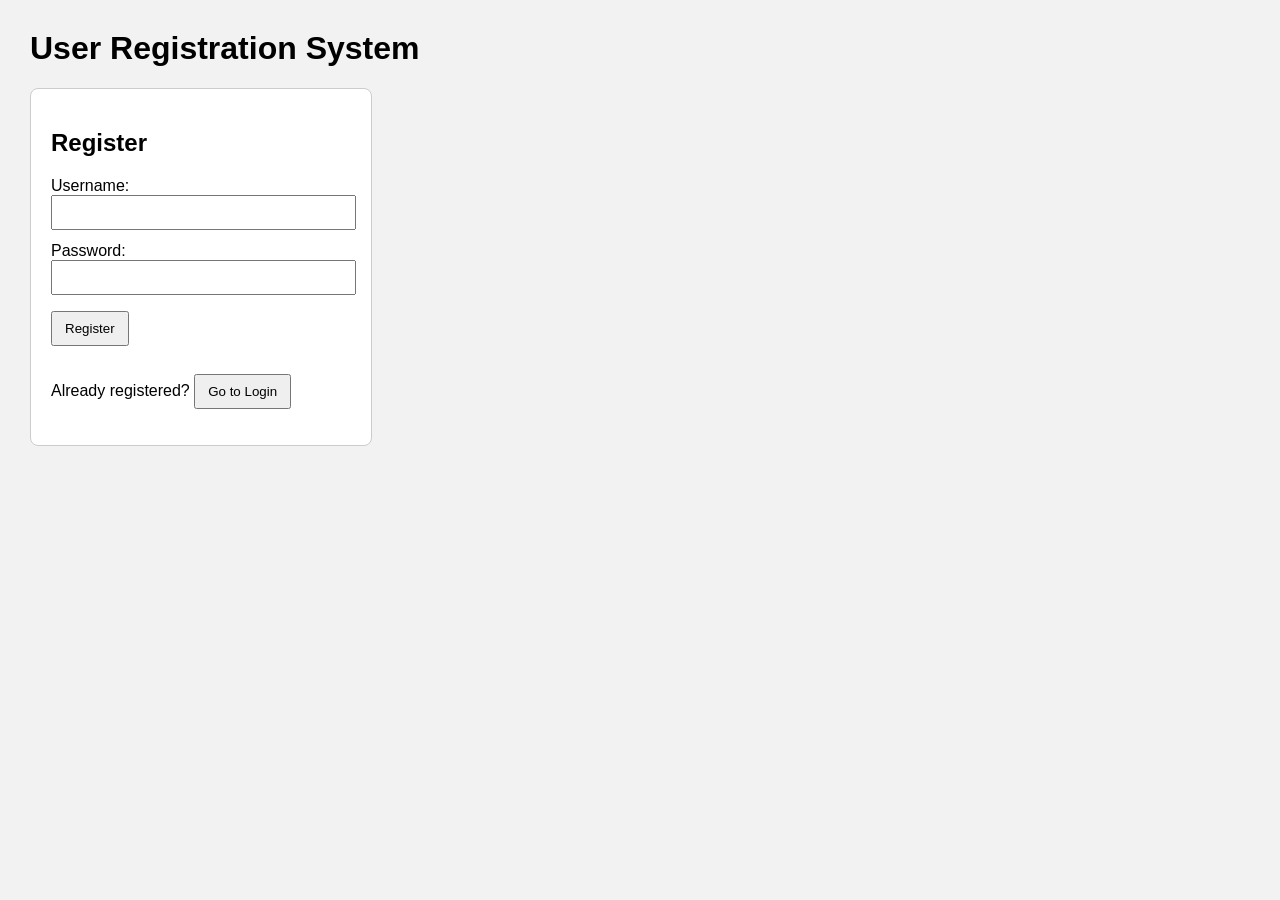
<file: lab_modules/phase3/UserWebProject/index.html>
<!DOCTYPE html>
<html>
<head>
  <title>User Registration and Login</title>
  <link rel="stylesheet" href="style.css">
</head>
<body>
  <h1>User Registration System</h1>

  <section id="registerSection">
    <h2>Register</h2>
    <form id="registerForm">
      <label for="regUsername">Username:</label>
      <input type="text" id="regUsername">
      <p id="regUsernameError" class="error"></p>

      <label for="regPassword">Password:</label>
      <input type="password" id="regPassword">
      <p id="regPasswordError" class="error"></p>

      <button type="submit">Register</button>
    </form>
    <p>Already registered?
      <button type="button" id="showLogin">Go to Login</button>
    </p>
  </section>

  <section id="loginSection" hidden>
    <h2>Login</h2>
    <form id="loginForm">
      <label for="loginUsername">Username:</label>
      <input type="text" id="loginUsername">
      <p id="loginUsernameError" class="error"></p>

      <label for="loginPassword">Password:</label>
      <input type="password" id="loginPassword">
      <p id="loginPasswordError" class="error"></p>

      <button type="submit">Login</button>
    </form>
    <p>Need an account?
      <button type="button" id="showRegister">Go to Registration</button>
    </p>
  </section>

  <p id="message"></p>

  <script src="script.js"></script>
</body>
</html>
</file>
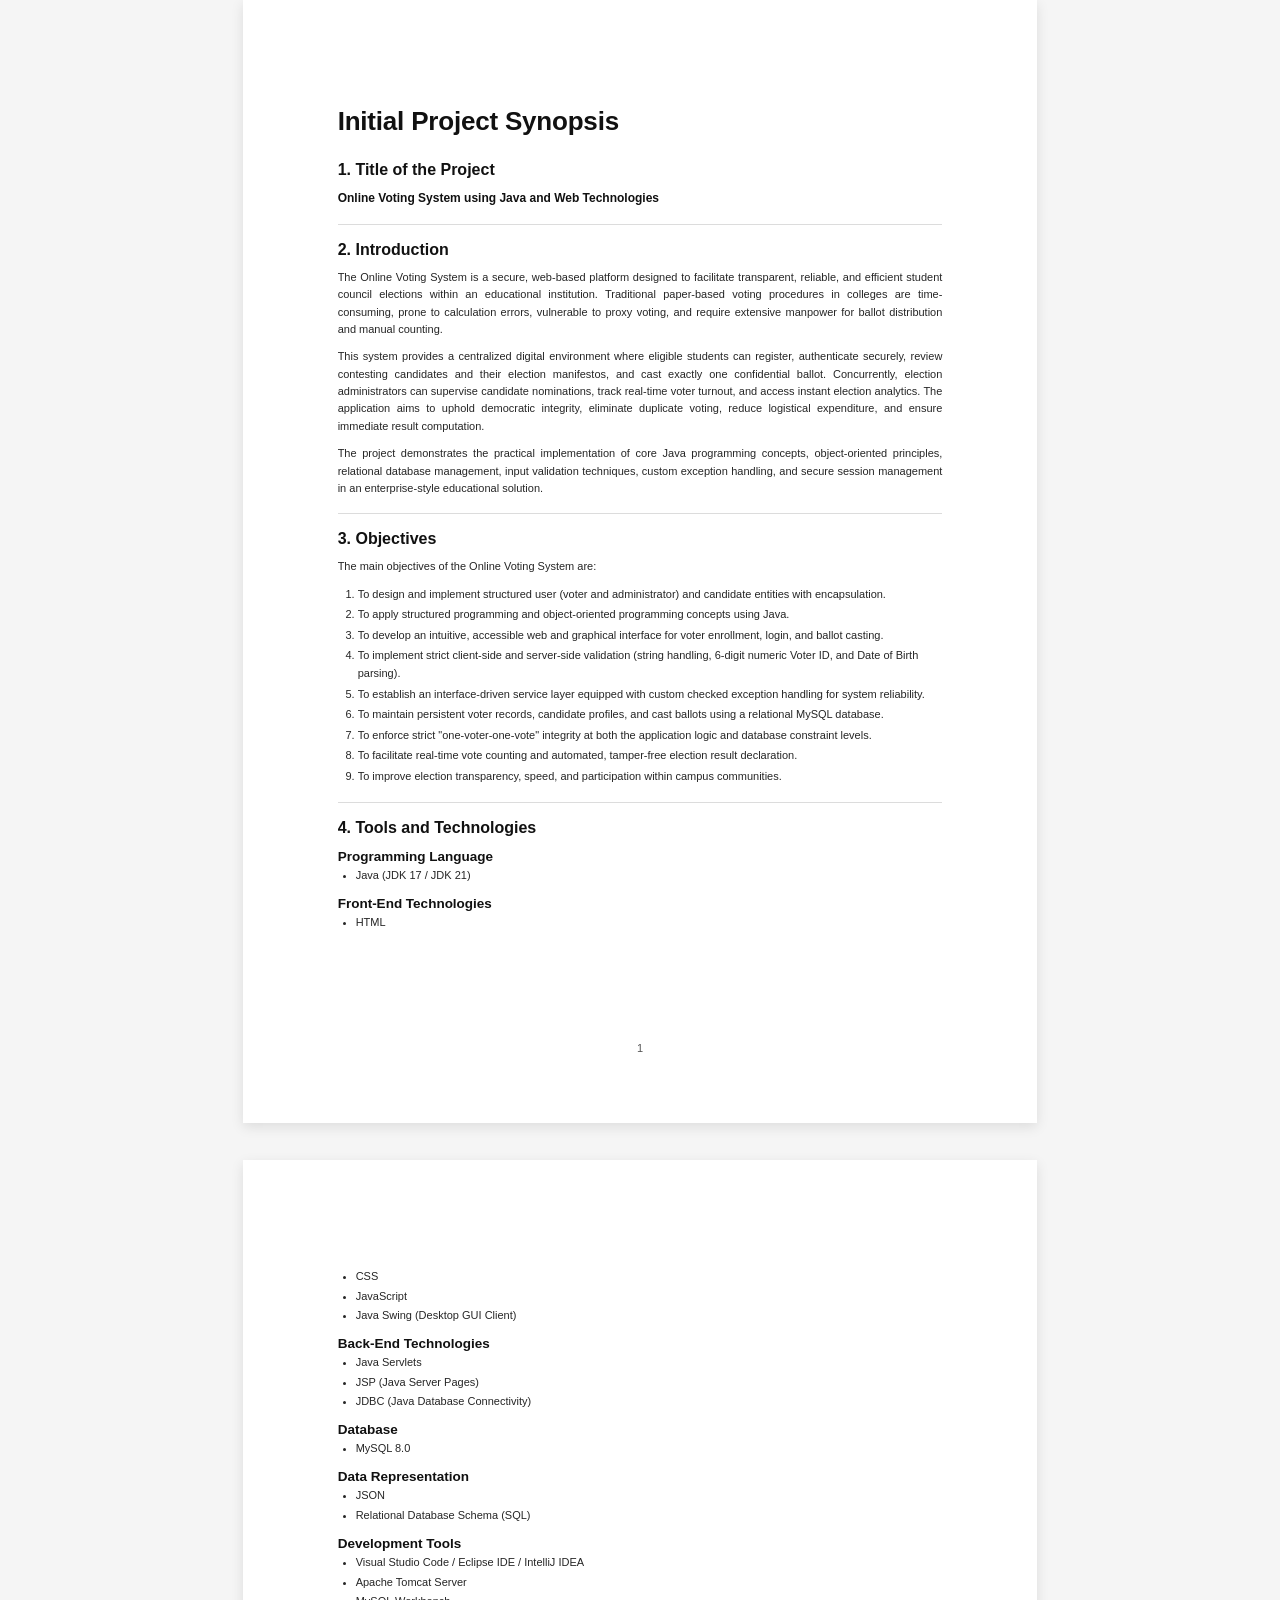
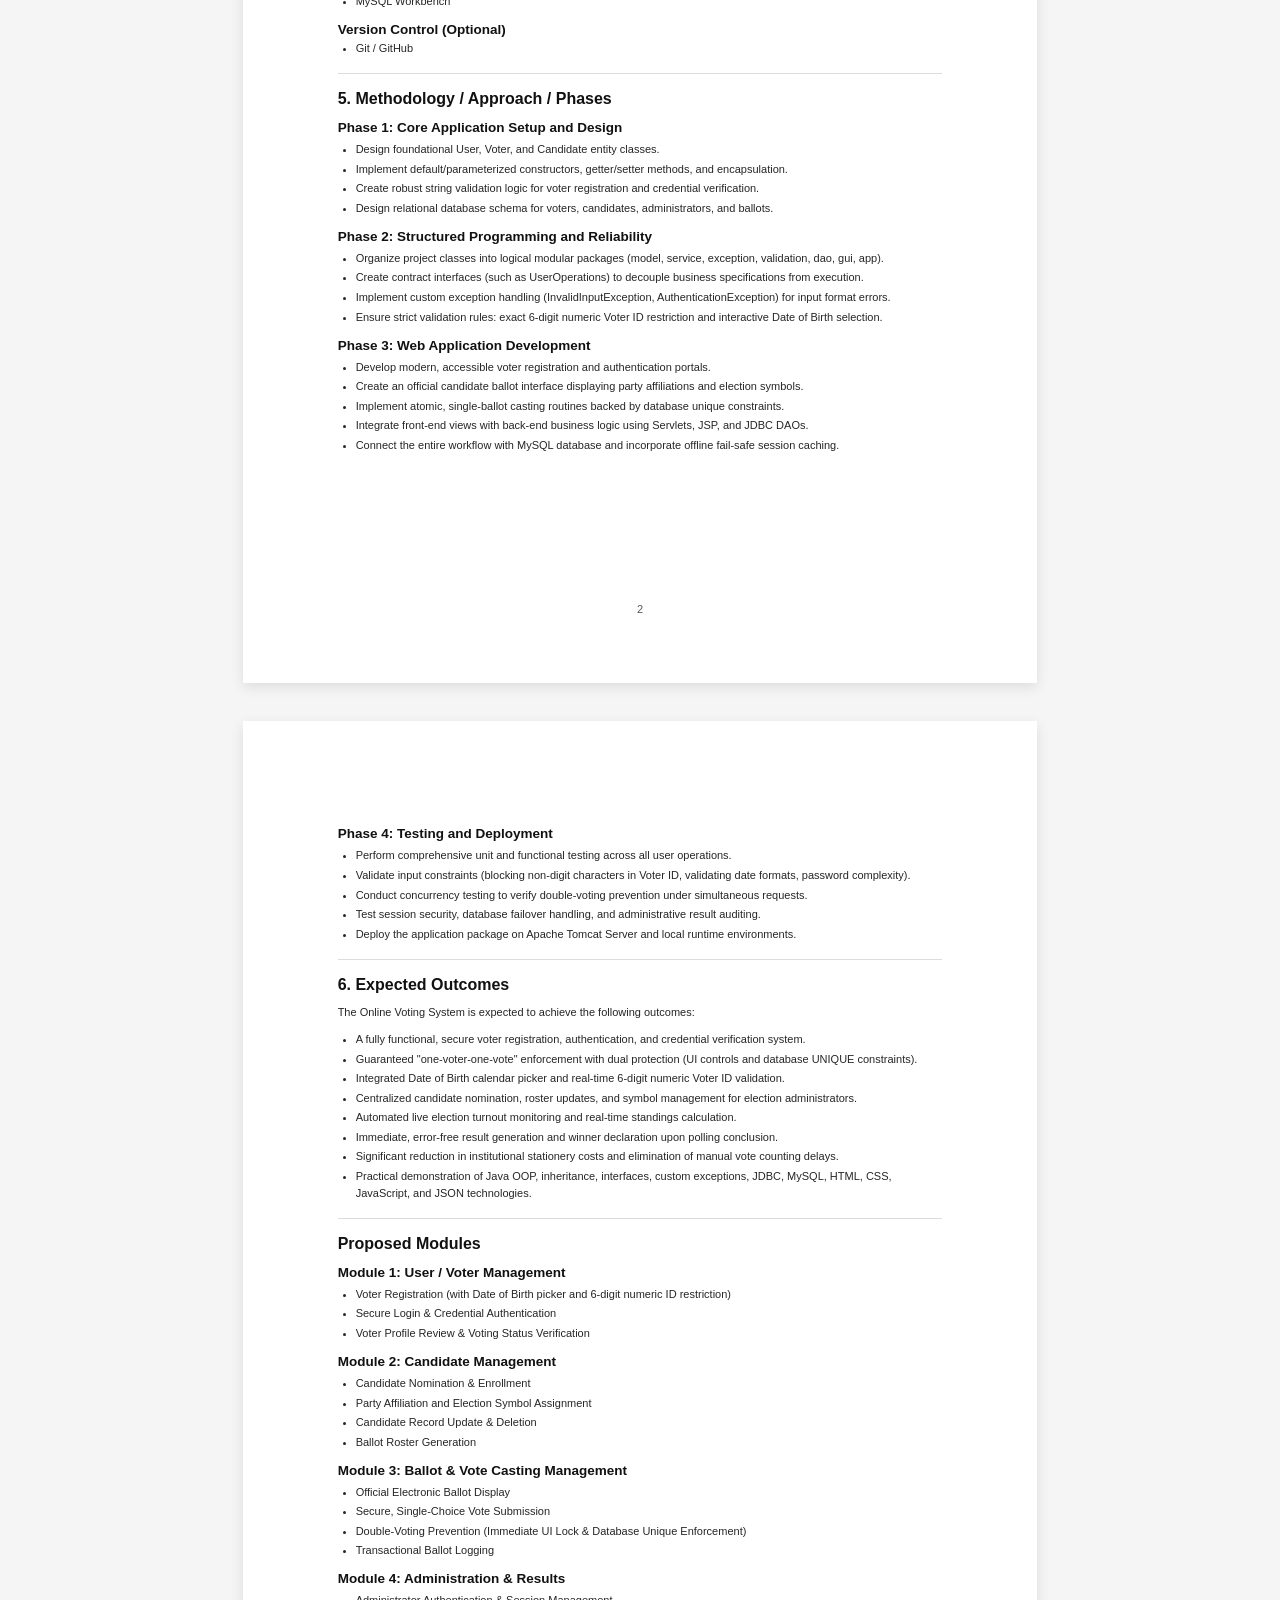
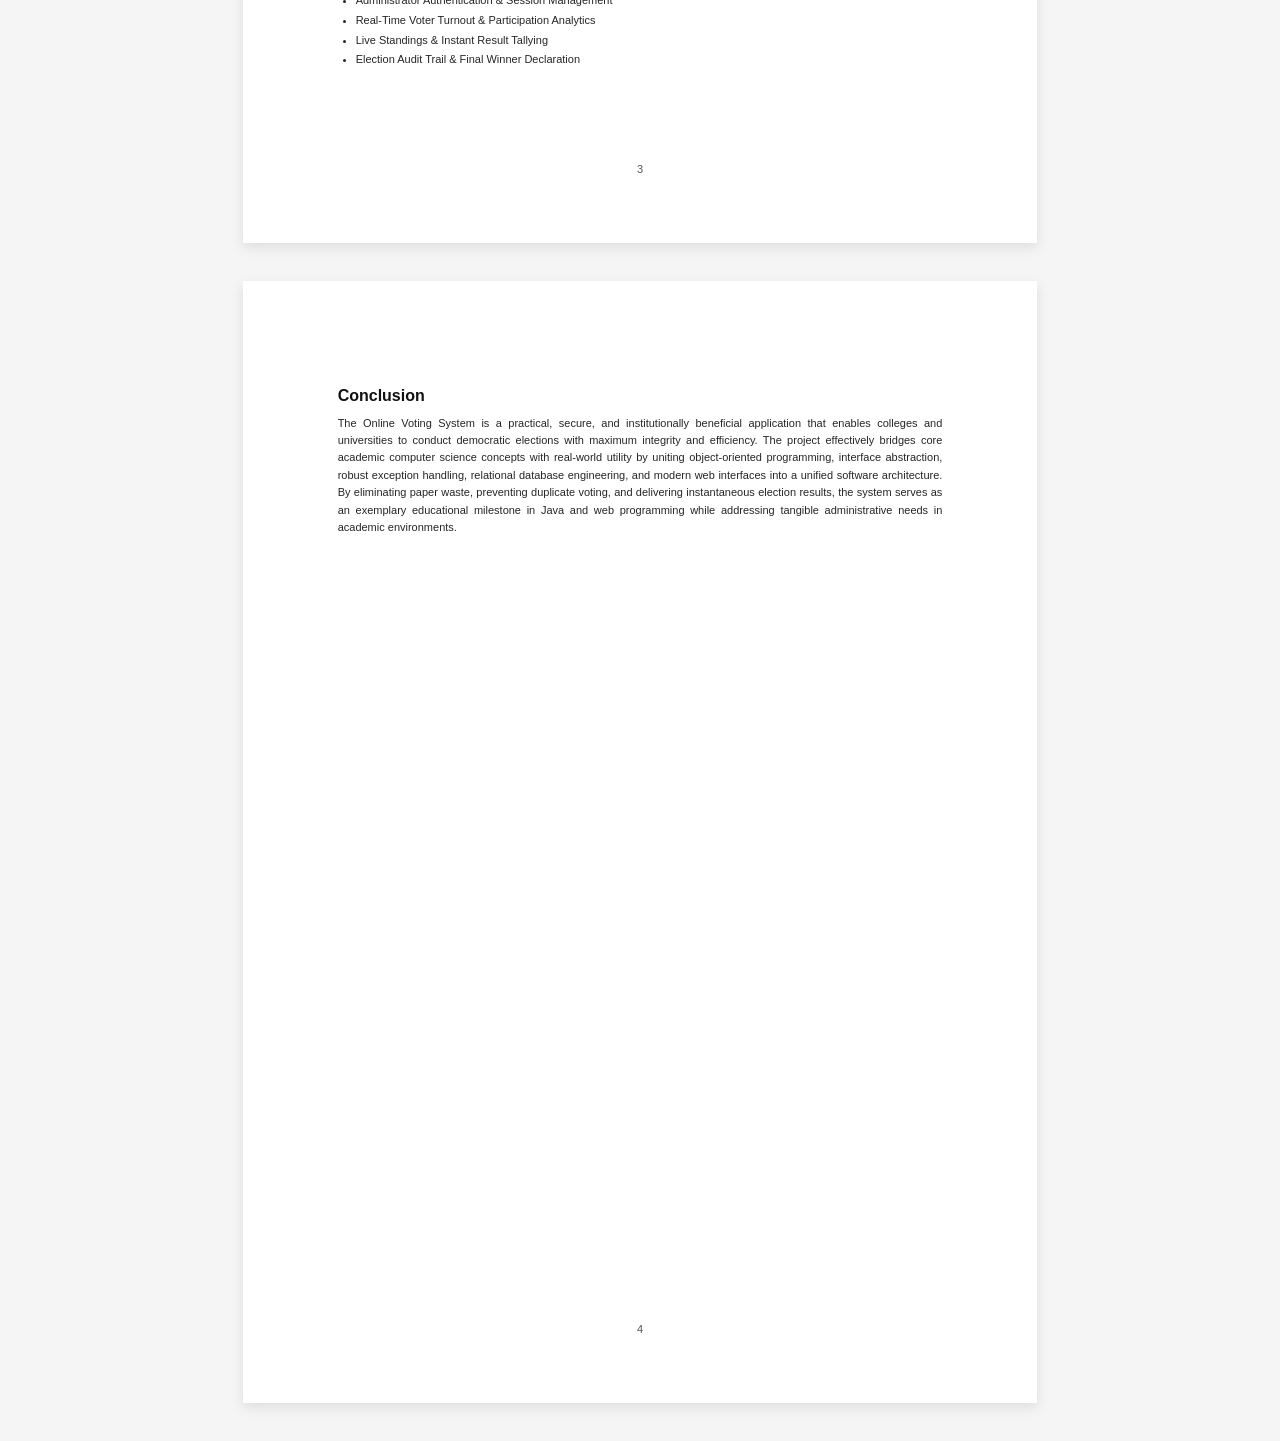
<file: Online_Voting_System_Synopsis.html>
<!DOCTYPE html>
<html lang="en">
<head>
<meta charset="UTF-8">
<title>Initial Project Synopsis - Online Voting System</title>
<style>
  @page {
    size: A4;
    margin: 0;
  }
  * {
    box-sizing: border-box;
    -webkit-print-color-adjust: exact;
    print-color-adjust: exact;
  }
  body {
    margin: 0;
    padding: 0;
    font-family: Arial, "Helvetica Neue", Helvetica, sans-serif;
    color: #1a1a1a;
    background-color: #f5f5f5;
  }
  .page {
    width: 210mm;
    min-height: 297mm;
    height: 297mm;
    padding: 28mm 25mm 25mm 25mm;
    margin: 0 auto 10mm auto;
    background: #ffffff;
    position: relative;
    box-shadow: 0 4px 12px rgba(0, 0, 0, 0.1);
    page-break-after: always;
  }
  @media print {
    body {
      background: none;
    }
    .page {
      margin: 0;
      box-shadow: none;
      page-break-after: always;
      height: 297mm;
    }
  }
  h1.doc-title {
    font-size: 26px;
    font-weight: 700;
    color: #111111;
    margin: 0 0 24px 0;
    letter-spacing: -0.2px;
  }
  h2.sec-title {
    font-size: 16px;
    font-weight: 700;
    color: #111111;
    margin: 16px 0 10px 0;
  }
  h3.sub-title {
    font-size: 13.5px;
    font-weight: 700;
    color: #111111;
    margin: 12px 0 6px 0;
  }
  p {
    font-size: 11px;
    line-height: 1.58;
    color: #262626;
    margin: 0 0 10px 0;
    text-align: justify;
  }
  hr {
    border: none;
    border-top: 1px solid #dcdcdc;
    margin: 16px 0;
  }
  ol {
    margin: 6px 0 12px 20px;
    padding: 0;
  }
  ol li {
    font-size: 11px;
    line-height: 1.6;
    color: #262626;
    margin-bottom: 3px;
  }
  ul {
    margin: 5px 0 10px 18px;
    padding: 0;
    list-style-type: disc;
  }
  ul li {
    font-size: 11px;
    line-height: 1.55;
    color: #262626;
    margin-bottom: 2.5px;
  }
  .tech-category {
    margin-bottom: 8px;
  }
  .tech-category h3 {
    margin-bottom: 3px;
  }
  .tech-category ul {
    margin-top: 2px;
    margin-bottom: 6px;
  }
  .page-number {
    position: absolute;
    bottom: 18mm;
    left: 0;
    right: 0;
    text-align: center;
    font-size: 11px;
    color: #555555;
  }
</style>
</head>
<body>

<!-- ==================== PAGE 1 ==================== -->
<div class="page">
  <h1 class="doc-title">Initial Project Synopsis</h1>

  <h2 class="sec-title">1. Title of the Project</h2>
  <p style="font-weight: 600; font-size: 12px; color: #111;">Online Voting System using Java and Web Technologies</p>

  <hr>

  <h2 class="sec-title">2. Introduction</h2>
  <p>The Online Voting System is a secure, web-based platform designed to facilitate transparent, reliable, and efficient student council elections within an educational institution. Traditional paper-based voting procedures in colleges are time-consuming, prone to calculation errors, vulnerable to proxy voting, and require extensive manpower for ballot distribution and manual counting.</p>
  
  <p>This system provides a centralized digital environment where eligible students can register, authenticate securely, review contesting candidates and their election manifestos, and cast exactly one confidential ballot. Concurrently, election administrators can supervise candidate nominations, track real-time voter turnout, and access instant election analytics. The application aims to uphold democratic integrity, eliminate duplicate voting, reduce logistical expenditure, and ensure immediate result computation.</p>

  <p>The project demonstrates the practical implementation of core Java programming concepts, object-oriented principles, relational database management, input validation techniques, custom exception handling, and secure session management in an enterprise-style educational solution.</p>

  <hr>

  <h2 class="sec-title">3. Objectives</h2>
  <p>The main objectives of the Online Voting System are:</p>
  <ol>
    <li>To design and implement structured user (voter and administrator) and candidate entities with encapsulation.</li>
    <li>To apply structured programming and object-oriented programming concepts using Java.</li>
    <li>To develop an intuitive, accessible web and graphical interface for voter enrollment, login, and ballot casting.</li>
    <li>To implement strict client-side and server-side validation (string handling, 6-digit numeric Voter ID, and Date of Birth parsing).</li>
    <li>To establish an interface-driven service layer equipped with custom checked exception handling for system reliability.</li>
    <li>To maintain persistent voter records, candidate profiles, and cast ballots using a relational MySQL database.</li>
    <li>To enforce strict "one-voter-one-vote" integrity at both the application logic and database constraint levels.</li>
    <li>To facilitate real-time vote counting and automated, tamper-free election result declaration.</li>
    <li>To improve election transparency, speed, and participation within campus communities.</li>
  </ol>

  <hr>

  <h2 class="sec-title">4. Tools and Technologies</h2>
  <div class="tech-category">
    <h3 class="sub-title">Programming Language</h3>
    <ul>
      <li>Java (JDK 17 / JDK 21)</li>
    </ul>
  </div>

  <div class="tech-category">
    <h3 class="sub-title">Front-End Technologies</h3>
    <ul>
      <li>HTML</li>
    </ul>
  </div>

  <div class="page-number">1</div>
</div>

<!-- ==================== PAGE 2 ==================== -->
<div class="page">
  <div class="tech-category" style="margin-top: 0;">
    <ul>
      <li>CSS</li>
      <li>JavaScript</li>
      <li>Java Swing (Desktop GUI Client)</li>
    </ul>
  </div>

  <div class="tech-category">
    <h3 class="sub-title">Back-End Technologies</h3>
    <ul>
      <li>Java Servlets</li>
      <li>JSP (Java Server Pages)</li>
      <li>JDBC (Java Database Connectivity)</li>
    </ul>
  </div>

  <div class="tech-category">
    <h3 class="sub-title">Database</h3>
    <ul>
      <li>MySQL 8.0</li>
    </ul>
  </div>

  <div class="tech-category">
    <h3 class="sub-title">Data Representation</h3>
    <ul>
      <li>JSON</li>
      <li>Relational Database Schema (SQL)</li>
    </ul>
  </div>

  <div class="tech-category">
    <h3 class="sub-title">Development Tools</h3>
    <ul>
      <li>Visual Studio Code / Eclipse IDE / IntelliJ IDEA</li>
      <li>Apache Tomcat Server</li>
      <li>MySQL Workbench</li>
    </ul>
  </div>

  <div class="tech-category">
    <h3 class="sub-title">Version Control (Optional)</h3>
    <ul>
      <li>Git / GitHub</li>
    </ul>
  </div>

  <hr>

  <h2 class="sec-title">5. Methodology / Approach / Phases</h2>

  <h3 class="sub-title">Phase 1: Core Application Setup and Design</h3>
  <ul>
    <li>Design foundational User, Voter, and Candidate entity classes.</li>
    <li>Implement default/parameterized constructors, getter/setter methods, and encapsulation.</li>
    <li>Create robust string validation logic for voter registration and credential verification.</li>
    <li>Design relational database schema for voters, candidates, administrators, and ballots.</li>
  </ul>

  <h3 class="sub-title">Phase 2: Structured Programming and Reliability</h3>
  <ul>
    <li>Organize project classes into logical modular packages (model, service, exception, validation, dao, gui, app).</li>
    <li>Create contract interfaces (such as UserOperations) to decouple business specifications from execution.</li>
    <li>Implement custom exception handling (InvalidInputException, AuthenticationException) for input format errors.</li>
    <li>Ensure strict validation rules: exact 6-digit numeric Voter ID restriction and interactive Date of Birth selection.</li>
  </ul>

  <h3 class="sub-title">Phase 3: Web Application Development</h3>
  <ul>
    <li>Develop modern, accessible voter registration and authentication portals.</li>
    <li>Create an official candidate ballot interface displaying party affiliations and election symbols.</li>
    <li>Implement atomic, single-ballot casting routines backed by database unique constraints.</li>
    <li>Integrate front-end views with back-end business logic using Servlets, JSP, and JDBC DAOs.</li>
    <li>Connect the entire workflow with MySQL database and incorporate offline fail-safe session caching.</li>
  </ul>

  <div class="page-number">2</div>
</div>

<!-- ==================== PAGE 3 ==================== -->
<div class="page">
  <h3 class="sub-title" style="margin-top: 0;">Phase 4: Testing and Deployment</h3>
  <ul>
    <li>Perform comprehensive unit and functional testing across all user operations.</li>
    <li>Validate input constraints (blocking non-digit characters in Voter ID, validating date formats, password complexity).</li>
    <li>Conduct concurrency testing to verify double-voting prevention under simultaneous requests.</li>
    <li>Test session security, database failover handling, and administrative result auditing.</li>
    <li>Deploy the application package on Apache Tomcat Server and local runtime environments.</li>
  </ul>

  <hr>

  <h2 class="sec-title">6. Expected Outcomes</h2>
  <p>The Online Voting System is expected to achieve the following outcomes:</p>
  <ul>
    <li>A fully functional, secure voter registration, authentication, and credential verification system.</li>
    <li>Guaranteed "one-voter-one-vote" enforcement with dual protection (UI controls and database UNIQUE constraints).</li>
    <li>Integrated Date of Birth calendar picker and real-time 6-digit numeric Voter ID validation.</li>
    <li>Centralized candidate nomination, roster updates, and symbol management for election administrators.</li>
    <li>Automated live election turnout monitoring and real-time standings calculation.</li>
    <li>Immediate, error-free result generation and winner declaration upon polling conclusion.</li>
    <li>Significant reduction in institutional stationery costs and elimination of manual vote counting delays.</li>
    <li>Practical demonstration of Java OOP, inheritance, interfaces, custom exceptions, JDBC, MySQL, HTML, CSS, JavaScript, and JSON technologies.</li>
  </ul>

  <hr>

  <h2 class="sec-title">Proposed Modules</h2>

  <h3 class="sub-title">Module 1: User / Voter Management</h3>
  <ul>
    <li>Voter Registration (with Date of Birth picker and 6-digit numeric ID restriction)</li>
    <li>Secure Login & Credential Authentication</li>
    <li>Voter Profile Review & Voting Status Verification</li>
  </ul>

  <h3 class="sub-title">Module 2: Candidate Management</h3>
  <ul>
    <li>Candidate Nomination & Enrollment</li>
    <li>Party Affiliation and Election Symbol Assignment</li>
    <li>Candidate Record Update & Deletion</li>
    <li>Ballot Roster Generation</li>
  </ul>

  <h3 class="sub-title">Module 3: Ballot & Vote Casting Management</h3>
  <ul>
    <li>Official Electronic Ballot Display</li>
    <li>Secure, Single-Choice Vote Submission</li>
    <li>Double-Voting Prevention (Immediate UI Lock & Database Unique Enforcement)</li>
    <li>Transactional Ballot Logging</li>
  </ul>

  <h3 class="sub-title">Module 4: Administration & Results</h3>
  <ul>
    <li>Administrator Authentication & Session Management</li>
    <li>Real-Time Voter Turnout & Participation Analytics</li>
    <li>Live Standings & Instant Result Tallying</li>
    <li>Election Audit Trail & Final Winner Declaration</li>
  </ul>

  <div class="page-number">3</div>
</div>

<!-- ==================== PAGE 4 ==================== -->
<div class="page">
  <h2 class="sec-title" style="margin-top: 0;">Conclusion</h2>
  <p>The Online Voting System is a practical, secure, and institutionally beneficial application that enables colleges and universities to conduct democratic elections with maximum integrity and efficiency. The project effectively bridges core academic computer science concepts with real-world utility by uniting object-oriented programming, interface abstraction, robust exception handling, relational database engineering, and modern web interfaces into a unified software architecture. By eliminating paper waste, preventing duplicate voting, and delivering instantaneous election results, the system serves as an exemplary educational milestone in Java and web programming while addressing tangible administrative needs in academic environments.</p>

  <div class="page-number">4</div>
</div>

</body>
</html>
</file>
<file: lab_modules/phase3/UserWebProject/style.css>
body {
  font-family: Arial, sans-serif;
  background-color: #f2f2f2;
  margin: 30px;
}

section {
  background-color: white;
  width: 300px;
  padding: 20px;
  border: 1px solid #cccccc;
  border-radius: 8px;
}

label {
  display: block;
  margin-top: 12px;
}

input {
  width: 95%;
  padding: 8px;
}

button {
  margin-top: 12px;
  padding: 8px 12px;
  cursor: pointer;
}

.error {
  color: red;
  margin: 4px 0;
}

#message {
  color: green;
}
</file>
